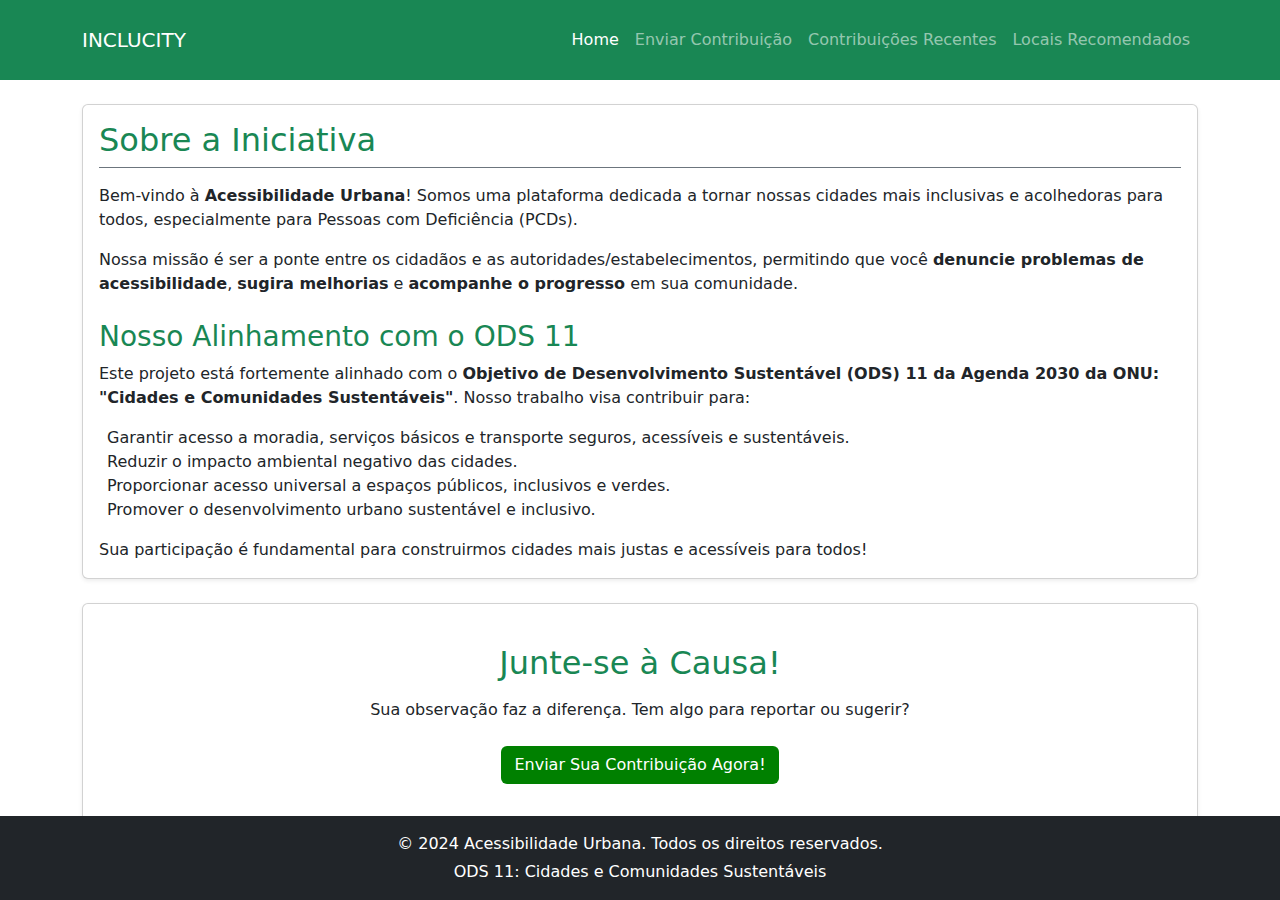
<file: html/index.html>
<!DOCTYPE html>
<html lang="pt-BR">
<head>
    <meta charset="UTF-8">
    <meta name="viewport" content="width=device-width, initial-scale=1.0">
    <title>Home | INCLUCITY 🤝</title>
    <link href="https://cdn.jsdelivr.net/npm/bootstrap@5.3.3/dist/css/bootstrap.min.css" rel="stylesheet" integrity="sha384-QWTKZyjpPEjISv5WaRU9OFeRpok6YctnYmDr5pNlyT2bRjXh0JMhjY6hW+ALEwIH" crossorigin="anonymous">
    <link rel="icon" href="imagens/logo.png" type="image/png">
    <link href="../css/style.css" rel="stylesheet"/>
</head> 
<body>
    <nav class="navbar navbar-expand navbar-dark bg-success" style="height: 5rem;">
        <div class="container">
            <a class="navbar-brand d-flex align-items-center" href="index.html">
              
                
                INCLUCITY
            </a>
            <div class="collapse navbar-collapse" id="navbarNav">
                <ul class="navbar-nav ms-auto">
                    <li class="nav-item">
                        <a class="nav-link active" aria-current="page" href="index.html">Home</a>
                    </li>
                    <li class="nav-item">
                        <a class="nav-link" href="contribuir.html">Enviar Contribuição</a>
                    </li>
                    <li class="nav-item">
                        <a class="nav-link" href="lista-contribuicoes.html">Contribuições Recentes</a>
                    </li>
                    <li class="nav-item">
                        <a class="nav-link" href="locais.html">Locais Recomendados</a>
                    </li>
                </ul>
            </div>
        </div>
    </nav>

    <main class="container my-4">
        <section id="sobre" class="card shadow-sm mb-4">
            <div class="card-body">
                <h2 class="card-title text-success mb-3 pb-2 border-bottom border-secondary">Sobre a Iniciativa</h2>
                <p class="card-text">Bem-vindo à <strong>Acessibilidade Urbana</strong>! Somos uma plataforma dedicada a tornar nossas cidades mais inclusivas e acolhedoras para todos, especialmente para Pessoas com Deficiência (PCDs).</p>
                <p class="card-text">Nossa missão é ser a ponte entre os cidadãos e as autoridades/estabelecimentos, permitindo que você <strong>denuncie problemas de acessibilidade</strong>, <strong>sugira melhorias</strong> e <strong>acompanhe o progresso</strong> em sua comunidade.</p>
                <h3 class="mt-4 text-success">Nosso Alinhamento com o ODS 11</h3>
                <p class="card-text">Este projeto está fortemente alinhado com o <strong>Objetivo de Desenvolvimento Sustentável (ODS) 11 da Agenda 2030 da ONU: "Cidades e Comunidades Sustentáveis"</strong>. Nosso trabalho visa contribuir para:</p>
                <ul class="list-unstyled"> <li><i class="bi bi-check-circle-fill text-success me-2"></i>Garantir acesso a moradia, serviços básicos e transporte seguros, acessíveis e sustentáveis.</li>
                    <li><i class="bi bi-check-circle-fill text-success me-2"></i>Reduzir o impacto ambiental negativo das cidades.</li>
                    <li><i class="bi bi-check-circle-fill text-success me-2"></i>Proporcionar acesso universal a espaços públicos, inclusivos e verdes.</li>
                    <li><i class="bi bi-check-circle-fill text-success me-2"></i>Promover o desenvolvimento urbano sustentável e inclusivo.</li>
                </ul>
                <p class="card-text">Sua participação é fundamental para construirmos cidades mais justas e acessíveis para todos!</p>
            </div>
        </section>

        <section id="cta-contribuir" class="card shadow-sm mb-4 text-center p-4">
            <div class="card-body">
                <h2 class="card-title text-success mb-3">Junte-se à Causa!</h2>
                <p class="card-text mb-4">Sua observação faz a diferença. Tem algo para reportar ou sugerir?</p>
                <a href="contribuir.html" class="btn" style="background-color: green; color: white;">Enviar Sua Contribuição Agora!</a>
            </div>
        </section>
    </main>

    <footer class="bg-dark text-white text-center py-3">
        <div class="container">
            <p class="mb-1">&copy; 2024 Acessibilidade Urbana. Todos os direitos reservados.</p>
            <p class="mb-0">ODS 11: Cidades e Comunidades Sustentáveis</p>
        </div>
    </footer>

    <script src="https://cdn.jsdelivr.net/npm/bootstrap@5.3.3/dist/js/bootstrap.bundle.min.js" integrity="sha384-YvpcrYf0tY3lHB60NNkmXc5s9fDVZLESaAA55NDzOxhy9GkcIdslK1eN7N6jIeHz" crossorigin="anonymous"></script>
    <script src="../script/script.js"></script>
</body>
</html>
</file>
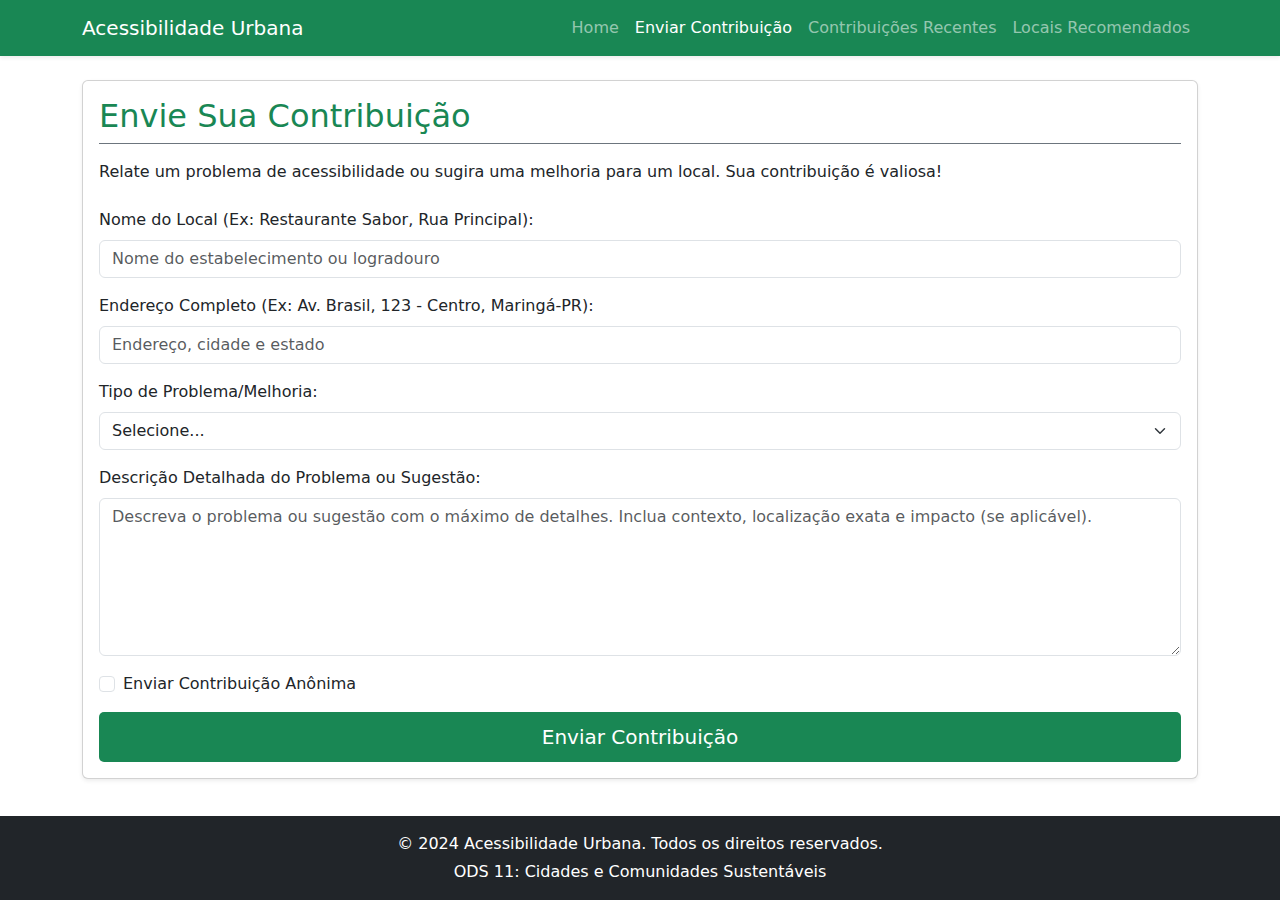
<file: html/contribuir.html>
<!DOCTYPE html>
<html lang="pt-BR">
<head>
    <meta charset="UTF-8">
    <meta name="viewport" content="width=device-width, initial-scale=1.0">
    <title>Enviar Contribuição | INCLUCITY 🤝</title>
    <link href="https://cdn.jsdelivr.net/npm/bootstrap@5.3.3/dist/css/bootstrap.min.css" rel="stylesheet" integrity="sha384-QWTKZyjpPEjISv5WaRU9OFeRpok6YctnYmDr5pNlyT2bRjXh0JMhjY6hW+ALEwIH" crossorigin="anonymous">
    <link rel="icon" href="imagens/logo.png" type="image/png">
    <link href="../css/style.css" rel="stylesheet"/>
</head>
<body>
    <nav class="navbar navbar-expand-lg navbar-dark bg-success shadow-sm">
        <div class="container">
            <a class="navbar-brand d-flex align-items-center" href="index.html">
                <alt="Logo Acessibilidade Urbana" class="logo">
                Acessibilidade Urbana
            </a>
            <button class="navbar-toggler" type="button" data-bs-toggle="collapse" data-bs-target="#navbarNav" aria-controls="navbarNav" aria-expanded="false" aria-label="Toggle navigation">
                <span class="navbar-toggler-icon"></span>
            </button>
            <div class="collapse navbar-collapse" id="navbarNav">
                <ul class="navbar-nav ms-auto">
                    <li class="nav-item">
                        <a class="nav-link" href="index.html">Home</a>
                    </li>
                    <li class="nav-item">
                        <a class="nav-link active" aria-current="page" href="contribuir.html">Enviar Contribuição</a>
                    </li>
                    <li class="nav-item">
                        <a class="nav-link" href="lista-contribuicoes.html">Contribuições Recentes</a>
                    </li>
                    <li class="nav-item">
                        <a class="nav-link" href="locais.html">Locais Recomendados</a>
                    </li>
                </ul>
            </div>
        </div>
    </nav>

    <main class="container my-4" style="padding-bottom: 70px;">
        <section id="form-contribuicao" class="card shadow-sm mb-4">
            <div class="card-body">
                <h2 class="card-title text-success mb-3 pb-2 border-bottom border-secondary">Envie Sua Contribuição</h2>
                <p class="card-text mb-4">Relate um problema de acessibilidade ou sugira uma melhoria para um local. Sua contribuição é valiosa!</p>
                <form id="denunciaForm">
                    <div class="mb-3">
                        <label for="localNome" class="form-label">Nome do Local (Ex: Restaurante Sabor, Rua Principal):</label>
                        <input type="text" class="form-control" id="localNome" required placeholder="Nome do estabelecimento ou logradouro">
                    </div>
                    <div class="mb-3">
                        <label for="localEndereco" class="form-label">Endereço Completo (Ex: Av. Brasil, 123 - Centro, Maringá-PR):</label>
                        <input type="text" class="form-control" id="localEndereco" required placeholder="Endereço, cidade e estado">
                    </div>
                    <div class="mb-3">
                        <label for="tipoProblema" class="form-label">Tipo de Problema/Melhoria:</label>
                        <select class="form-select" id="tipoProblema" required>
                            <option value="">Selecione...</option>
                            <option value="rampa-ausente">Rampa Ausente/Inadequada</option>
                            <option value="sinalizacao-tatil">Falta/Deficiência de Sinalização Tátil</option>
                            <option value="elevador-inacessivel">Elevador/Plataforma Inacessível</option>
                            <option value="calcada-danificada">Calçada Danificada/Irregular</option>
                            <option value="banheiro-inacessivel">Banheiro Inacessível</option>
                            <option value="transporte-publico">Problema no Transporte Público</option>
                            <option value="estacionamento-pcd">Falta/Uso Indevido de Vaga PCD</option>
                            <option value="acesso-geral">Acesso Geral Dificultado</option>
                            <option value="outros">Outros (descreva abaixo)</option>
                        </select>
                    </div>
                    <div class="mb-3">
                        <label for="descricao" class="form-label">Descrição Detalhada do Problema ou Sugestão:</label>
                        <textarea class="form-control" id="descricao" rows="6" required placeholder="Descreva o problema ou sugestão com o máximo de detalhes. Inclua contexto, localização exata e impacto (se aplicável)."></textarea>
                    </div>
                    <div class="mb-3 form-check">
                        <input type="checkbox" class="form-check-input" id="anonimo">
                        <label class="form-check-label" for="anonimo">Enviar Contribuição Anônima</label>
                    </div>
                    <button type="submit" class="btn btn-primary btn-lg w-100">Enviar Contribuição</button>
                </form>
            </div>
        </section>
    </main>

    <footer class="bg-dark text-white text-center py-3">
        <div class="container">
            <p class="mb-1">&copy; 2024 Acessibilidade Urbana. Todos os direitos reservados.</p>
            <p class="mb-0">ODS 11: Cidades e Comunidades Sustentáveis</p>
        </div>
    </footer>

    <script src="https://cdn.jsdelivr.net/npm/bootstrap@5.3.3/dist/js/bootstrap.bundle.min.js" integrity="sha384-YvpcrYf0tY3lHB60NNkmXc5s9fDVZLESaAA55NDzOxhy9GkcIdslK1eN7N6jIeHz" crossorigin="anonymous"></script>
    <script src="../script/script.js"></script>
</body>
</html>
</file>
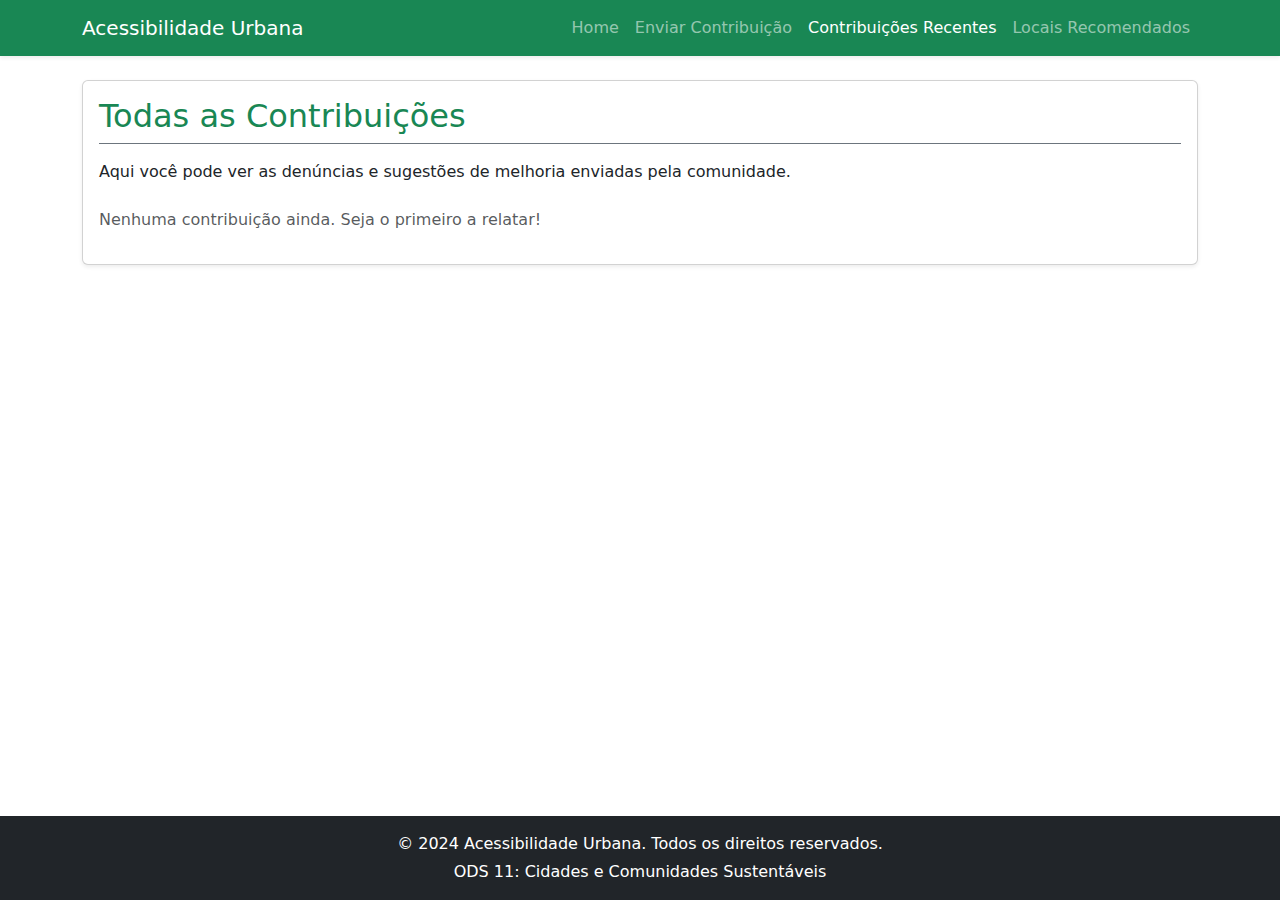
<file: html/lista-contribuicoes.html>
<!DOCTYPE html>
<html lang="pt-BR">
<head>
    <meta charset="UTF-8">
    <meta name="viewport" content="width=device-width, initial-scale=1.0">
    <title>Contribuições Recentes | INCLUCITY 🤝</title>
    <link href="https://cdn.jsdelivr.net/npm/bootstrap@5.3.3/dist/css/bootstrap.min.css" rel="stylesheet" integrity="sha384-QWTKZyjpPEjISv5WaRU9OFeRpok6YctnYmDr5pNlyT2bRjXh0JMhjY6hW+ALEwIH" crossorigin="anonymous">
    <link rel="icon" href="imagens/logo.png" type="image/png">
    <link href="../css/style.css" rel="stylesheet"/>
</head>
<body>
    <nav class="navbar navbar-expand-lg navbar-dark bg-success shadow-sm">
        <div class="container">
            <a class="navbar-brand d-flex align-items-center" href="index.html">
                <alt="Logo Acessibilidade Urbana" class="logo">
                Acessibilidade Urbana
            </a>
            <button class="navbar-toggler" type="button" data-bs-toggle="collapse" data-bs-target="#navbarNav" aria-controls="navbarNav" aria-expanded="false" aria-label="Toggle navigation">
                <span class="navbar-toggler-icon"></span>
            </button>
            <div class="collapse navbar-collapse" id="navbarNav">
                <ul class="navbar-nav ms-auto">
                    <li class="nav-item">
                        <a class="nav-link" href="index.html">Home</a>
                    </li>
                    <li class="nav-item">
                        <a class="nav-link" href="contribuir.html">Enviar Contribuição</a>
                    </li>
                    <li class="nav-item">
                        <a class="nav-link active" aria-current="page" href="lista-contribuicoes.html">Contribuições Recentes</a>
                    </li>
                    <li class="nav-item">
                        <a class="nav-link" href="locais.html">Locais Recomendados</a>
                    </li>
                </ul>
            </div>
        </div>
    </nav>

    <main class="container my-4">
        <section id="contribuicoes-recentes" class="card shadow-sm mb-4">
            <div class="card-body">
                <h2 class="card-title text-success mb-3 pb-2 border-bottom border-secondary">Todas as Contribuições</h2>
                <p class="card-text mb-4">Aqui você pode ver as denúncias e sugestões de melhoria enviadas pela comunidade.</p>
                <div id="listaDenunciasContainer" class="row row-cols-1 row-cols-md-2 g-4">
                    <p class="col text-muted">Carregando contribuições...</p>
                </div>
            </div>
        </section>
    </main>

    <footer class="bg-dark text-white text-center py-3">
        <div class="container">
            <p class="mb-1">&copy; 2024 Acessibilidade Urbana. Todos os direitos reservados.</p>
            <p class="mb-0">ODS 11: Cidades e Comunidades Sustentáveis</p>
        </div>
    </footer>

    <script src="https://cdn.jsdelivr.net/npm/bootstrap@5.3.3/dist/js/bootstrap.bundle.min.js" integrity="sha384-YvpcrYf0tY3lHB60NNkmXc5s9fDVZLESaAA55NDzOxhy9GkcIdslK1eN7N6jIeHz" crossorigin="anonymous"></script>
    <script src="../script/script.js"></script>
    <script>
        // Chama a função carregarDenuncias assim que esta página for carregada
        document.addEventListener('DOMContentLoaded', carregarDenuncias);
    </script>
</body>
</html>
</file>
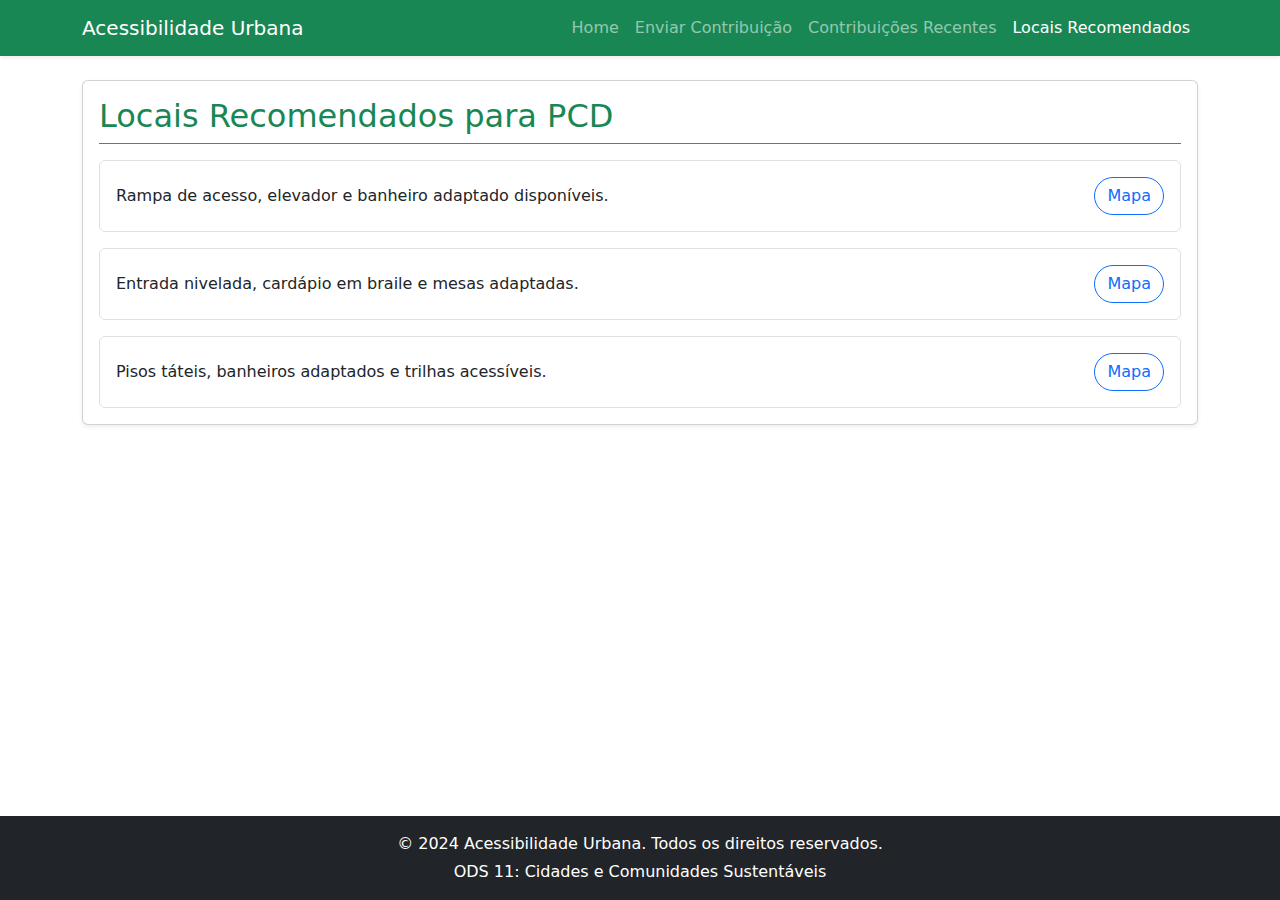
<file: html/locais.html>
<!DOCTYPE html>

<html lang="pt-BR">
<head>
<meta charset="utf-8"/>
<meta content="width=device-width, initial-scale=1.0" name="viewport"/>
<title>Locais Recomendados | INCLUCITY 🤝</title>
<link crossorigin="anonymous" href="https://cdn.jsdelivr.net/npm/bootstrap@5.3.3/dist/css/bootstrap.min.css" integrity="sha384-QWTKZyjpPEjISv5WaRU9OFeRpok6YctnYmDr5pNlyT2bRjXh0JMhjY6hW+ALEwIH" rel="stylesheet"/>
<link href="imagens/logo.png" rel="icon" type="image/png"/>
<link href="../css/style.css" rel="stylesheet"/>
</head>
<body>
<nav class="navbar navbar-expand-lg navbar-dark bg-success shadow-sm">
<div class="container">
<a class="navbar-brand d-flex align-items-center" href="index.html">
                Acessibilidade Urbana
            </a>
<button aria-controls="navbarNav" aria-expanded="false" aria-label="Toggle navigation" class="navbar-toggler" data-bs-target="#navbarNav" data-bs-toggle="collapse" type="button">
<span class="navbar-toggler-icon"></span>
</button>
<div class="collapse navbar-collapse" id="navbarNav">
<ul class="navbar-nav ms-auto">
<li class="nav-item">
<a class="nav-link" href="index.html">Home</a>
</li>
<li class="nav-item">
<a class="nav-link" href="contribuir.html">Enviar Contribuição</a>
</li>
<li class="nav-item">
<a class="nav-link" href="lista-contribuicoes.html">Contribuições Recentes</a>
</li>
<li class="nav-item">
<a aria-current="page" class="nav-link active" href="locais.html">Locais Recomendados</a>
</li>
</ul>
</div>
</div>
</nav>
<main class="container my-4">
</main>
<section class="container my-4" id="locais-pcd">
<div class="card shadow-sm">
<div class="card-body">
<h2 class="card-title text-success mb-3 pb-2 border-bottom border-secondary">Locais Recomendados para PCD</h2>
<div class="d-flex flex-column gap-3" id="lista-locais"></div>
</div>
</div>
</section>
<script>
const locaisInclusivos = [
  {
    nome: "Biblioteca Central",
    descricao: "Rampa de acesso, elevador e banheiro adaptado disponíveis.",
    mapa: "https://www.google.com/maps?q=Biblioteca+Central"
  },
  {
    nome: "Restaurante Acessível",
    descricao: "Entrada nivelada, cardápio em braile e mesas adaptadas.",
    mapa: "https://www.google.com/maps?q=Restaurante+Acessível"
  },
  {
    nome: "Parque da Inclusão",
    descricao: "Pisos táteis, banheiros adaptados e trilhas acessíveis.",
    mapa: "https://www.google.com/maps?q=Parque+da+Inclusão"
  }
];

if (!localStorage.getItem("locaisInclusivos")) {
  localStorage.setItem("locaisInclusivos", JSON.stringify(locaisInclusivos));
}

function renderLocais() {
  const container = document.getElementById("lista-locais");
  const locais = JSON.parse(localStorage.getItem("locaisInclusivos")) || [];
  container.innerHTML = "";

  locais.forEach(local => {
    const card = document.createElement("div");
    card.className = "border rounded p-3 d-flex justify-content-between align-items-center";

    const texto = document.createElement("div");
    texto.innerText = local.descricao;

    const botaoMapa = document.createElement("a");
    botaoMapa.href = local.mapa;
    botaoMapa.target = "_blank";
    botaoMapa.className = "btn btn-outline-primary rounded-pill";
    botaoMapa.innerText = "Mapa";

    card.appendChild(texto);
    card.appendChild(botaoMapa);

    container.appendChild(card);
  });
}

document.addEventListener("DOMContentLoaded", renderLocais);
</script>
<footer class="bg-dark text-white text-center py-3">
<div class="container">
<p class="mb-1">© 2024 Acessibilidade Urbana. Todos os direitos reservados.</p>
<p class="mb-0">ODS 11: Cidades e Comunidades Sustentáveis</p>
</div>
</footer>
<script crossorigin="anonymous" integrity="sha384-YvpcrYf0tY3lHB60NNkmXc5s9fDVZLESaAA55NDzOxhy9GkcIdslK1eN7N6jIeHz" src="https://cdn.jsdelivr.net/npm/bootstrap@5.3.3/dist/js/bootstrap.bundle.min.js"></script>

<script>
const locaisInclusivos = [
  {
    nome: "Biblioteca Central",
    descricao: "Rampa de acesso, elevador e banheiro adaptado disponíveis.",
    endereco: "Rua das Letras, 123 - Centro",
    acessibilidade: "Excelente",
    mapa: "https://www.google.com/maps?q=Biblioteca+Central"
  },
  {
    nome: "Restaurante Acessível",
    descricao: "Entrada nivelada, cardápio em braile e mesas adaptadas.",
    endereco: "Av. Principal, 456 - Bairro Novo",
    acessibilidade: "Bom",
    mapa: "https://www.google.com/maps?q=Restaurante+Acessível"
  },
  {
    nome: "Parque da Inclusão",
    descricao: "Pisos táteis, banheiros adaptados e trilhas acessíveis.",
    endereco: "Praça Verde, 789 - Jardim das Flores",
    acessibilidade: "Regular",
    mapa: "https://www.google.com/maps?q=Parque+da+Inclusão"
  }
];

if (!localStorage.getItem("locaisInclusivos")) {
  localStorage.setItem("locaisInclusivos", JSON.stringify(locaisInclusivos));
}

function renderLocais() {
  const container = document.getElementById("lista-locais");
  const locais = JSON.parse(localStorage.getItem("locaisInclusivos")) || [];
  container.innerHTML = "";

  locais.forEach(local => {
    const card = document.createElement("div");
    card.className = "border rounded p-3";

    const titulo = document.createElement("h5");
    titulo.className = "text-success fw-bold";
    titulo.innerText = local.nome;

    const descricao = document.createElement("p");
    descricao.className = "mb-1";
    descricao.innerText = local.descricao;

    const endereco = document.createElement("p");
    endereco.className = "mb-1 text-muted";
    endereco.innerHTML = "<strong>Endereço:</strong> " + local.endereco;

    const badge = document.createElement("span");
    badge.className = "badge";
    if (local.acessibilidade === "Excelente") {
      badge.classList.add("bg-success");
    } else if (local.acessibilidade === "Bom") {
      badge.classList.add("bg-warning", "text-dark");
    } else {
      badge.classList.add("bg-danger");
    }
    badge.innerText = local.acessibilidade;

    const mapa = document.createElement("a");
    mapa.href = local.mapa;
    mapa.target = "_blank";
    mapa.className = "btn btn-outline-primary btn-sm rounded-pill ms-3";
    mapa.innerText = "Ver no mapa";

    const rodape = document.createElement("div");
    rodape.className = "d-flex align-items-center mt-2";
    rodape.appendChild(badge);
    rodape.appendChild(mapa);

    card.appendChild(titulo);
    card.appendChild(descricao);
    card.appendChild(endereco);
    card.appendChild(rodape);

    container.appendChild(card);
  });
}

document.addEventListener("DOMContentLoaded", renderLocais);
</script>

<!-- Seção de Locais Recomendados para PCD -->
</body>
</html>
</file>
<file: css/style.css>
footer {
    position: fixed;
    bottom: 0;
    left: 0;
    width: 100%;
}

.btn-primary {
    background-color: #198754;
    color: white;
    border: none;
    padding: 10px 20px;
    border-radius: 5px;
    cursor: pointer;
}
</file>
